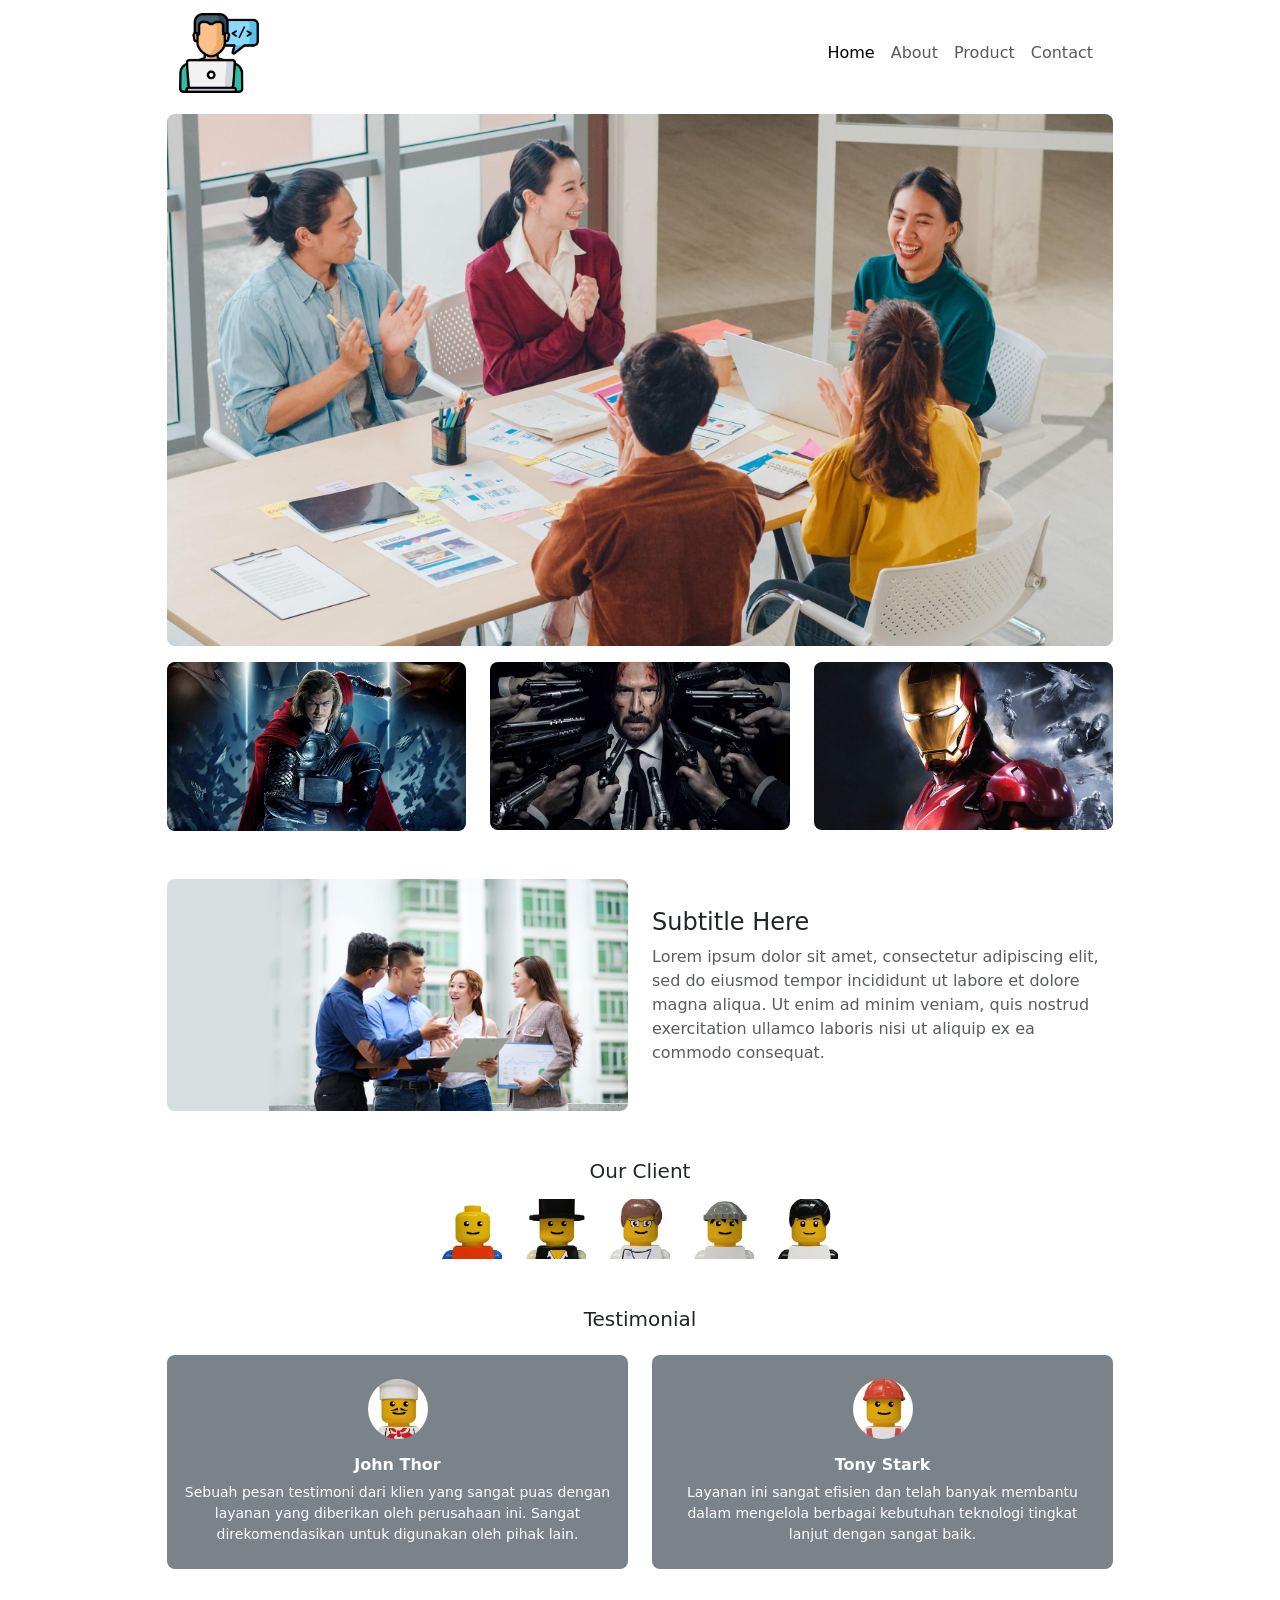
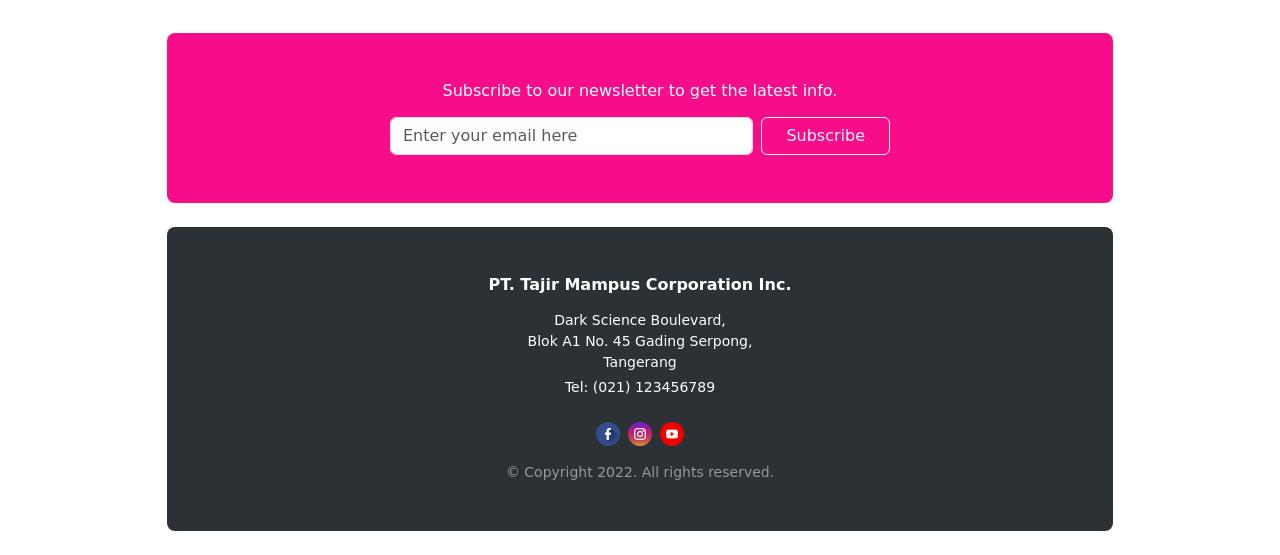
<file: index.html>
<!DOCTYPE html>
<html lang="id">
<head>
  <meta charset="utf-8">
  <meta name="viewport" content="width=device-width, initial-scale=1">
  <meta name="description" content="">
  <title>Hello World</title>
  
  <!-- Link Bootstrap CSS -->
  <link href="https://cdn.jsdelivr.net/npm/bootstrap@5.1.3/dist/css/bootstrap.min.css" rel="stylesheet" integrity="sha384-1BmE4kWBq78iYhFldvKuhfTAU6auU8tT94WrHftjDbrCEXSU1oBoqyl2QvZ6jIW3" crossorigin="anonymous">
  
  <!-- Link CSS Lokal -->
  <link rel="stylesheet" href="style.css" />
</head>
<body>

  <div class="container">
    <!-- Navbar -->
    <nav class="navbar navbar-expand-lg navbar-light">
      <div class="container-fluid">
        <a id="logo" class="navbar-brand" href="#">
          <img src="web-development.png" class="img-fluid" alt="Logo" />
        </a>
        <button class="navbar-toggler" type="button" data-bs-toggle="collapse" data-bs-target="#navbarSupportedContent" aria-controls="navbarSupportedContent" aria-expanded="false" aria-label="Toggle navigation">
          <span class="navbar-toggler-icon"></span>
        </button>
        <div class="collapse navbar-collapse" id="navbarSupportedContent">
          <ul class="navbar-nav ms-auto mb-2 mb-lg-0">
            <li class="nav-item">
              <a class="nav-link active" aria-current="page" href="#">Home</a>
            </li>
            <li class="nav-item">
              <a class="nav-link" href="#">About</a>
            </li>
            <li class="nav-item">
              <a class="nav-link" href="#">Product</a>
            </li>
            <li class="nav-item">
              <a class="nav-link" href="#">Contact</a>
            </li>
          </ul>
        </div>
      </div>
    </nav>

    <!-- Banner -->
    <div id="banner" class="mt-2">
      <img src="banner1.jpg" class="img-fluid rounded-3" alt="Banner" />
    </div>

    <!-- Highlight -->
    <div id="highlight" class="row mt-3">
      <div class="col-4">
        <img src="thor.jpg" class="img-fluid rounded-3" alt="Thor" />
      </div>
      <div class="col-4">
        <img src="wick.jpg" class="img-fluid rounded-3" alt="John Wick" />
      </div>
      <div class="col-4">
        <img src="ironman.jpg" class="img-fluid rounded-3" alt="Iron Man" />
      </div>
    </div>

    <!-- ===== AWAL PENGERJAAN TUGAS ===== -->

    <!-- Subtitle / Content Section -->
    <div class="row mt-5 align-items-center">
      <div class="col-md-6 mb-3 mb-md-0">
        <!-- Gunakan gambar meeting yang relevan -->
        <img src="banner2.jpg" class="img-fluid rounded-3" alt="Meeting" />
      </div>
      <div class="col-md-6">
        <h4>Subtitle Here</h4>
        <p class="text-muted">
          Lorem ipsum dolor sit amet, consectetur adipiscing elit, sed do eiusmod tempor incididunt ut labore et dolore magna aliqua. Ut enim ad minim veniam, quis nostrud exercitation ullamco laboris nisi ut aliquip ex ea commodo consequat.
        </p>
      </div>
    </div>

    <!-- Our Client Section -->
    <div class="mt-5 text-center">
      <h5>Our Client</h5>
      <div class="d-flex flex-wrap justify-content-center gap-4 mt-3">
        <!-- Ganti src dengan gambar icon client Anda -->
        <img src="1.jpg" width="60" alt="Client 1">
        <img src="2.jpg" width="60" alt="Client 2">
        <img src="3.jpg" width="60" alt="Client 3">
        <img src="4.jpg" width="60" alt="Client 4">
        <img src="5.jpg" width="60" alt="Client 5">
      </div>
    </div>

    <!-- Testimonial Section -->
    <div class="mt-5 text-center">
      <h5>Testimonial</h5>
      <div class="row mt-4">
        <div class="col-md-6 mb-3">
          <div class="card testimonial-card text-white border-0 h-100 rounded-3">
            <div class="card-body py-4">
              <img src="8.jpg" class="rounded-circle mb-3" width="60" alt="John Thor">
              <h6 class="fw-bold">John Thor</h6>
              <p class="small mb-0">Sebuah pesan testimoni dari klien yang sangat puas dengan layanan yang diberikan oleh perusahaan ini. Sangat direkomendasikan untuk digunakan oleh pihak lain.</p>
            </div>
          </div>
        </div>
        <div class="col-md-6 mb-3">
          <div class="card testimonial-card text-white border-0 h-100 rounded-3">
            <div class="card-body py-4">
              <img src="7.jpg" class="rounded-circle mb-3" width="60" alt="Tony Stark">
              <h6 class="fw-bold">Tony Stark</h6>
              <p class="small mb-0">Layanan ini sangat efisien dan telah banyak membantu dalam mengelola berbagai kebutuhan teknologi tingkat lanjut dengan sangat baik.</p>
            </div>
          </div>
        </div>
      </div>
    </div>

    <!-- Newsletter Section -->
    <div class="newsletter-section mt-5 p-4 p-md-5 text-center text-white rounded-3">
      <h6 class="mb-3">Subscribe to our newsletter to get the latest info.</h6>
      <form class="d-flex justify-content-center flex-column flex-md-row gap-2 max-w-50 mx-auto" style="max-width: 500px;">
        <input type="email" class="form-control" placeholder="Enter your email here" required>
        <button type="submit" class="btn btn-outline-light px-4">Subscribe</button>
      </form>
    </div>

    <!-- Footer Section -->
    <footer class="footer-section mt-4 p-4 p-md-5 text-center text-white rounded-3 mb-4">
      <h6 class="fw-bold mb-3">PT. Tajir Mampus Corporation Inc.</h6>
      <p class="small mb-1">Dark Science Boulevard,<br>Blok A1 No. 45 Gading Serpong,<br>Tangerang</p>
      <p class="small mb-4">Tel: (021) 123456789</p>
      <div class="d-flex justify-content-center gap-2 mb-3">
        <!-- Placeholder untuk icon sosial media -->
        <img src="facebook.png" width="24" alt="Facebook">
        <img src="instagram.png" width="24" alt="Instagram">
        <img src="youtube.png" width="24" alt="YouTube">
      </div>
      <p class="small mb-0 text-white-50">&copy; Copyright 2022. All rights reserved.</p>
    </footer>

  </div> <!-- Penutup .container -->

  <!-- Script Bootstrap (Wajib ditaruh di akhir body) -->
  <script src="https://cdn.jsdelivr.net/npm/bootstrap@5.1.3/dist/js/bootstrap.bundle.min.js" integrity="sha384-ka7Sk0Gln4gmtz2MlQnikT1wXgYs0g+0Mhup+ILRH9SENBOOLRn5q+8nbTov4+1p" crossorigin="anonymous"></script>

</body>
</html>
</file>
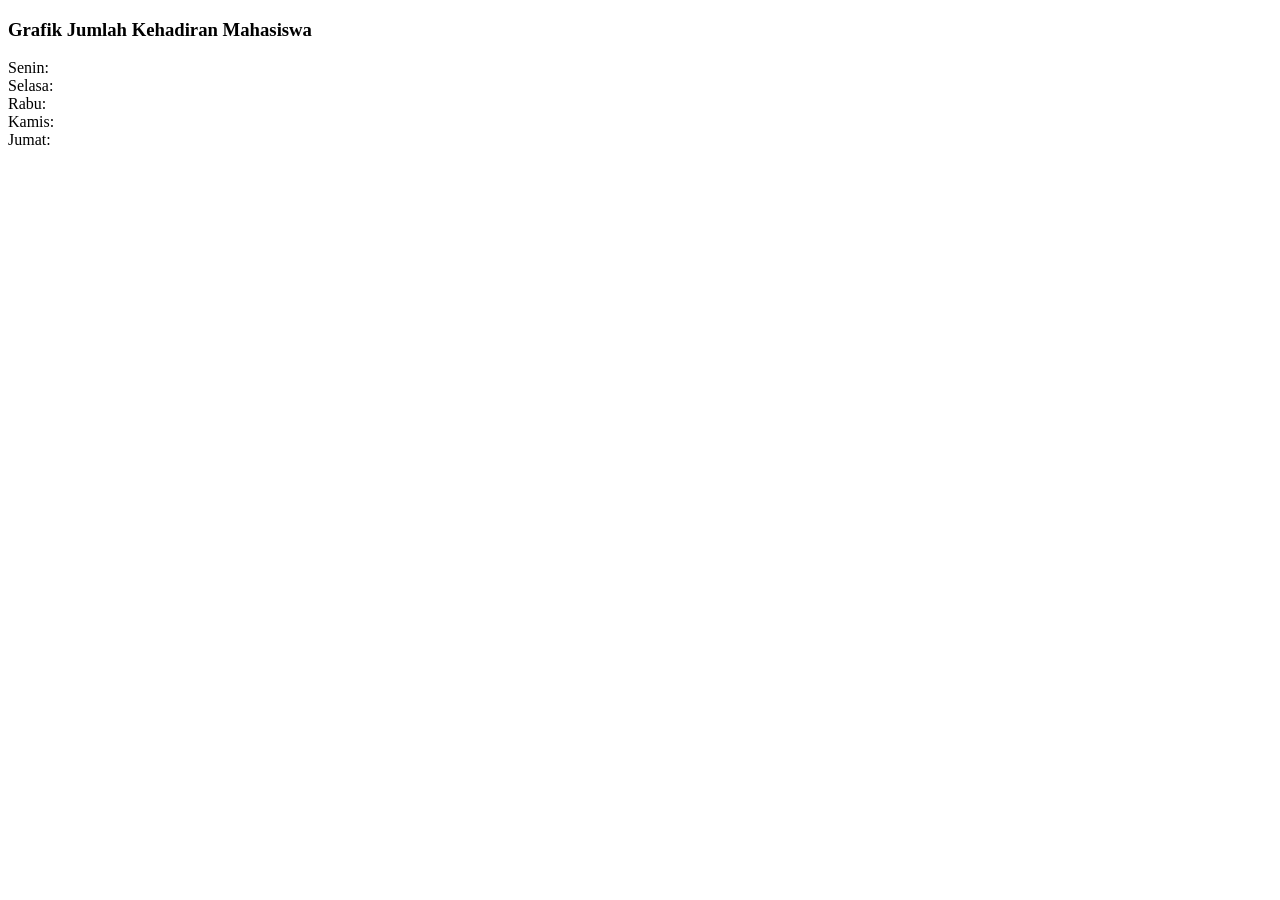
<file: latihan7.html>
<!DOCTYPE html>
<html>
<head>
    <title>Latihan 7 - Grafik Kehadiran</title>
</head>
<body>
    <script>
        let hari = ["Senin", "Selasa", "Rabu", "Kamis", "Jumat"];
        let kehadiran = [];
        
        for (let i = 0; i < hari.length; i++) {
            let jumlah = parseInt(prompt("Jumlah mahasiswa yang masuk hari " + hari[i] + ":"));
            kehadiran.push(jumlah);
        }
        
        document.write("<h3>Grafik Jumlah Kehadiran Mahasiswa</h3>");
        for (let i = 0; i < hari.length; i++) {
            document.write(hari[i] + ": ");
            for (let j = 0; j < kehadiran[i]; j++) {
                document.write("x");
            }
            document.write("<br/>");
        }
    </script>
</body>
</html>
</file>
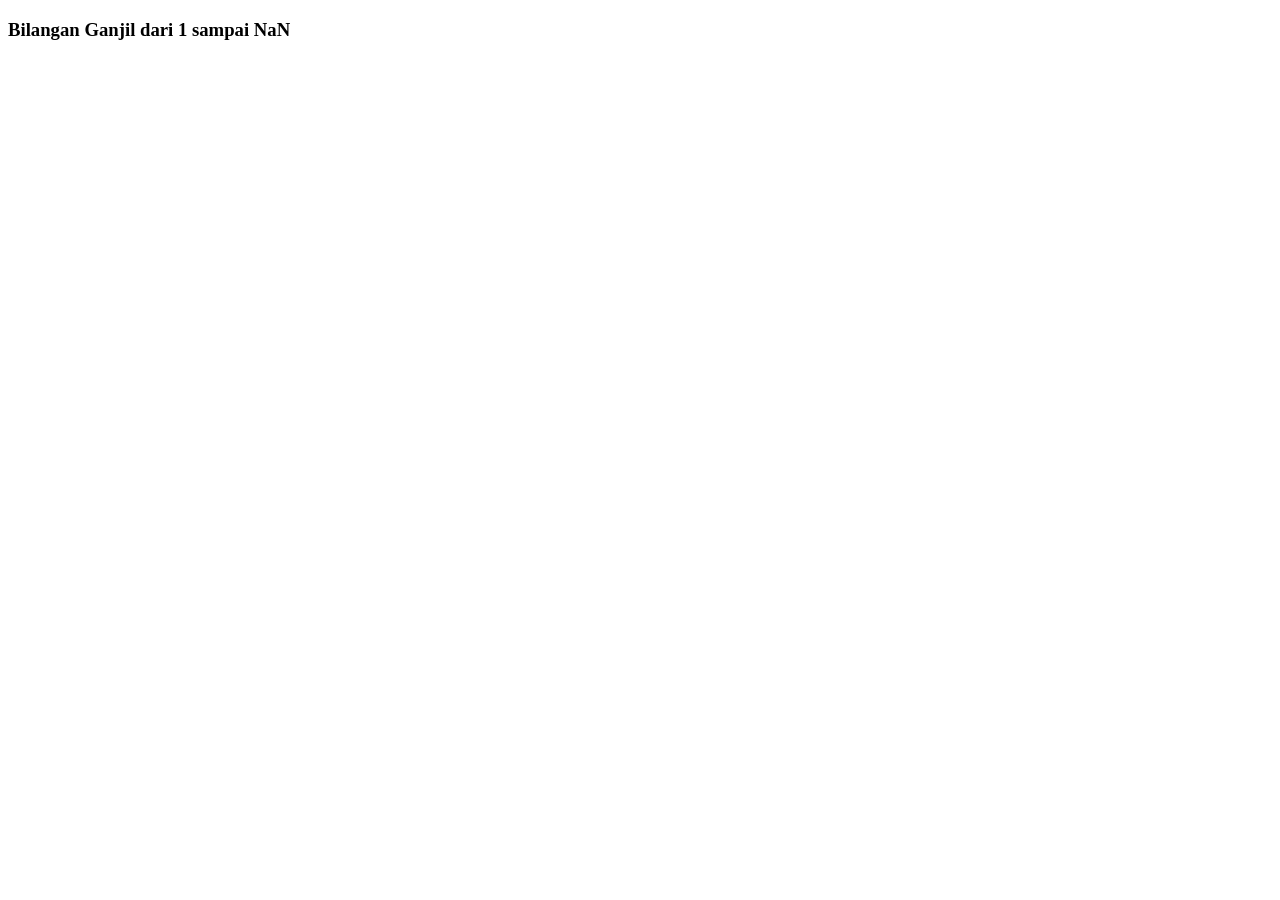
<file: latihan_5.html>
<!DOCTYPE html>
<html>
<head>
    <title>Latihan 5 - Bilangan Ganjil</title>
</head>
<body>
    <script>
        let batas = parseInt(prompt("Masukkan angka batas maksimal:"));
        document.write("<h3>Bilangan Ganjil dari 1 sampai " + batas + "</h3>");
        for (let i = 1; i <= batas; i += 2) {
            document.write(i + " ");
        }
    </script>
</body>
</html>
</file>
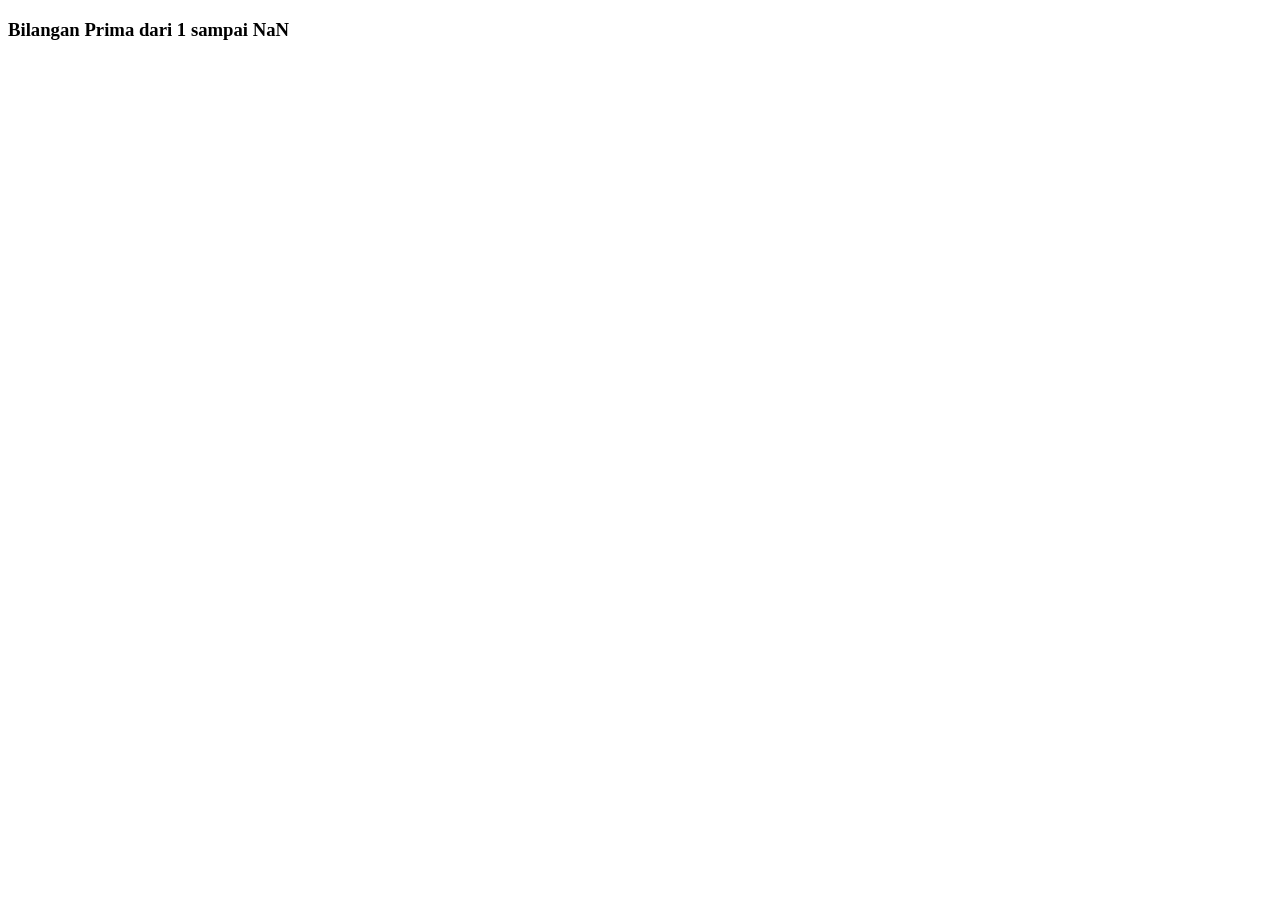
<file: latihan_6.html>
<!DOCTYPE html>
<html>
<head>
    <title>Latihan 6 - Bilangan Prima</title>
</head>
<body>
    <script>
        let batas = parseInt(prompt("Masukkan angka batas maksimal:"));
        document.write("<h3>Bilangan Prima dari 1 sampai " + batas + "</h3>");
        
        for (let i = 2; i <= batas; i++) {
            let isPrima = true;
            for (let j = 2; j < i; j++) {
                if (i % j === 0) {
                    isPrima = false;
                    break;
                }
            }
            if (isPrima) {
                document.write(i + " ");
            }
        }
    </script>
</body>
</html>
</file>
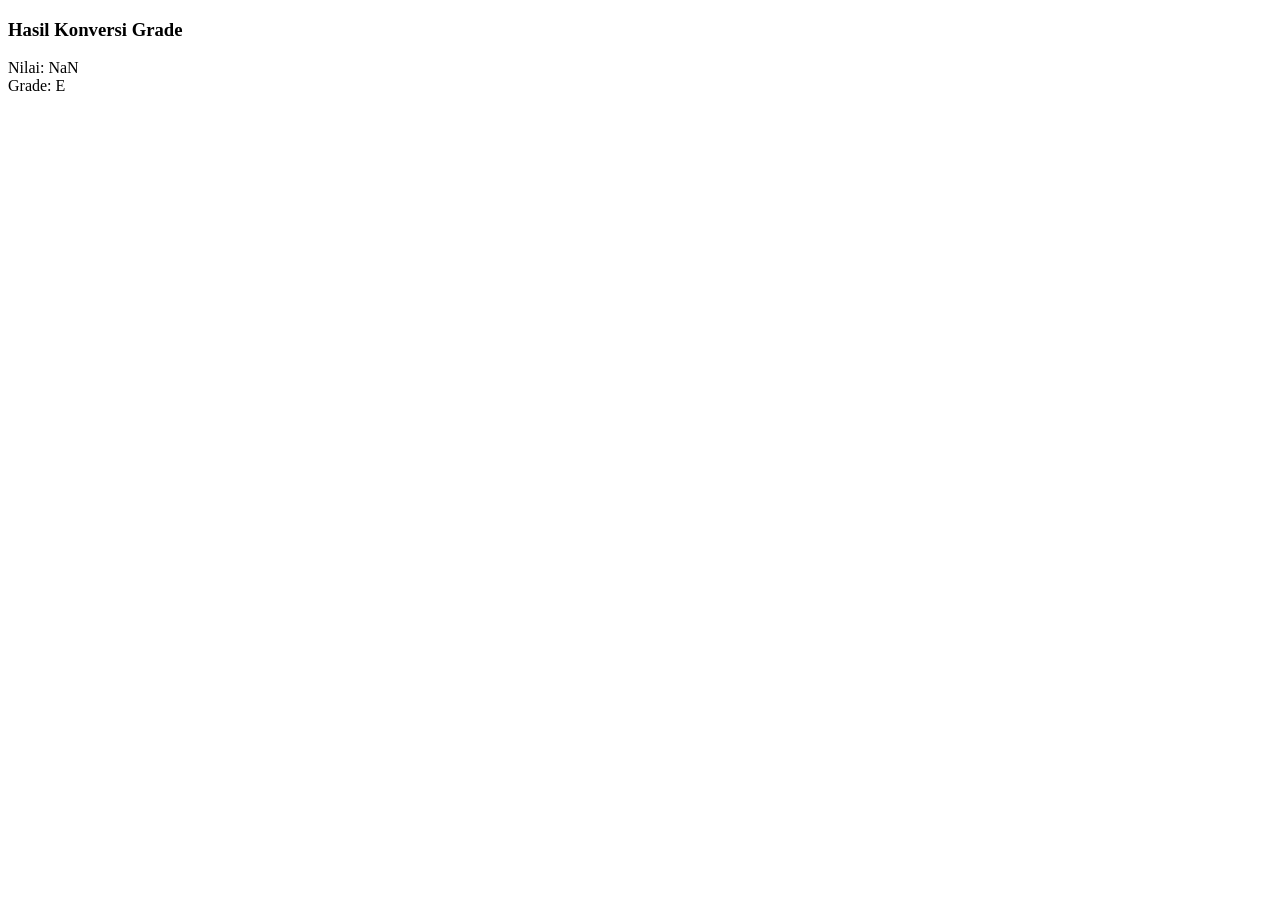
<file: tugas_1.html>
<!DOCTYPE html>
<html>
<head>
    <title>Tugas 1 - Konversi Grade</title>
</head>
<body>
    <script>
        function getGrade(nilai) {
            if (nilai >= 85) return "A";
            else if (nilai >= 80) return "A-";
            else if (nilai >= 75) return "B+";
            else if (nilai >= 70) return "B";
            else if (nilai >= 65) return "B-";
            else if (nilai >= 60) return "C+";
            else if (nilai >= 55) return "C";
            else if (nilai >= 45) return "D";
            else return "E";
        }

        let inputNilai = parseFloat(window.prompt("Masukkan Nilai:"));
        let hasilGrade = getGrade(inputNilai);

        alert("Nilai Anda: " + inputNilai + "\nGrade: " + hasilGrade);
        document.write("<h3>Hasil Konversi Grade</h3>");
        document.write("Nilai: " + inputNilai + "<br/>");
        document.write("Grade: " + hasilGrade);
    </script>
</body>
</html>
</file>
<file: style.css>
@media (min-width: 1200px) {
  .container {
    max-width: 970px;
  }
}

#logo img {
  width: 80px;
}

/* Tambahan custom CSS untuk komponen Tugas */
.newsletter-section {
  background-color: #f70d8a; /* Warna pink sesuai mockup */
}
.footer-section {
  background-color: #2c3136; /* Warna gelap footer */
}
.testimonial-card {
  background-color: #7b838a; /* Warna abu-abu card testimonial */
}
</file>
